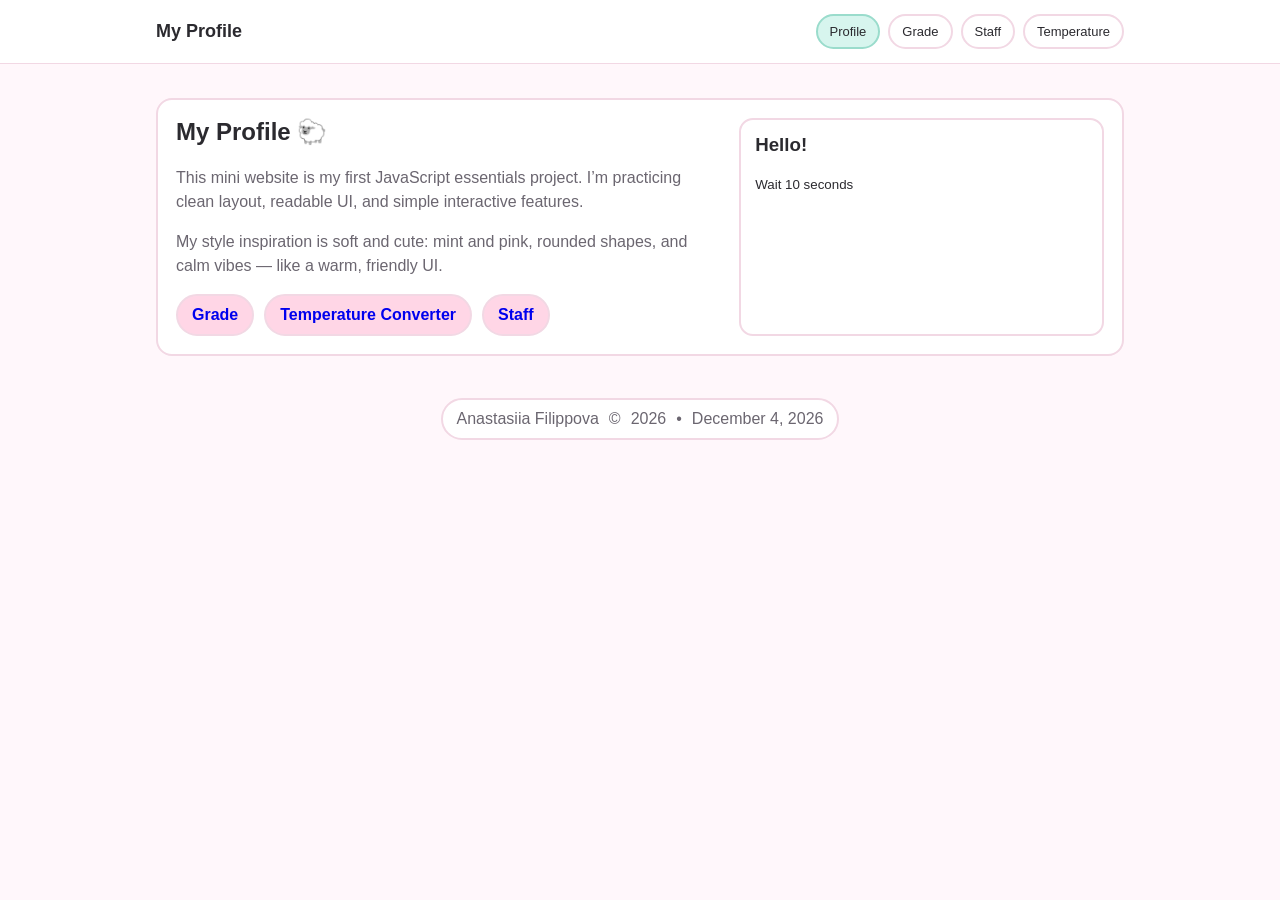
<file: index.html>
<!doctype html>
<html lang="en">

<head>
  <meta charset="utf-8" />
  <meta name="viewport" content="width=device-width, initial-scale=1" />
  <title>My Profile</title>
  <link rel="stylesheet" href="css/style.css" />
</head>

<body>
  <!-- HEADER -->
  <header class="site-header">
    <div class="header-inner">
      <a href="index.html" class="brand">
        <span class="brand-title">My Profile</span>
      </a>
  

      <nav class="nav" aria-label="Main navigation">
        <a class="active" href="index.html">Profile</a>
        <a href="grade.html">Grade</a>
        <a href="staff.html">Staff</a>
        <a href="temperature.html">Temperature</a>
      </nav>
    </div>
  </header>

  <!-- MAIN -->
  <div class="container">
    <main>
      <section class="hero">
        <div class="hero-inner">
          <div>

            <h1 class="title">My Profile</h1>


            <!-- Text contain 2 paragraph -->
            <p>
              This mini website is my first JavaScript essentials project. I’m practicing clean layout,
              readable UI, and simple interactive features.
            </p>

            <p>
              My style inspiration is soft and cute:  mint and pink, rounded shapes, and calm
             vibes — like a warm, friendly UI.
            </p>

            <div class="actions">
              <a class="btn btn-primary" href="grade.html"> Grade</a>
              <a class="btn btn-primary" href="temperature.html">Temperature Converter</a>
              <a class="btn btn-primary" href="staff.html">Staff</a>


            </div>
          </div>

          <aside class="hero-card">
            <h1>Hello!</h1>
            <small>Wait 10 seconds</small>
            <div style="height: 12px;"></div>
            <!-- Image hidden by default, shown after 10 seconds -->
            <img id="profileImage" class="delayed-image" src="image/profile.png" alt="My profile picture" />
            <div style="height: 10px;"></div>
          </aside>
        </div>
      </section>
    </main>

    <footer class="site-footer">
      <div class="footer-pill">
        <span>Anastasiia Filippova</span>
        <span>©</span>
        <span id="year"></span>
        <span>•</span>
        <span id="today"></span>
      </div>
    </footer>


    <script src="js/profile.js"></script>
</body>

</html>
</file>
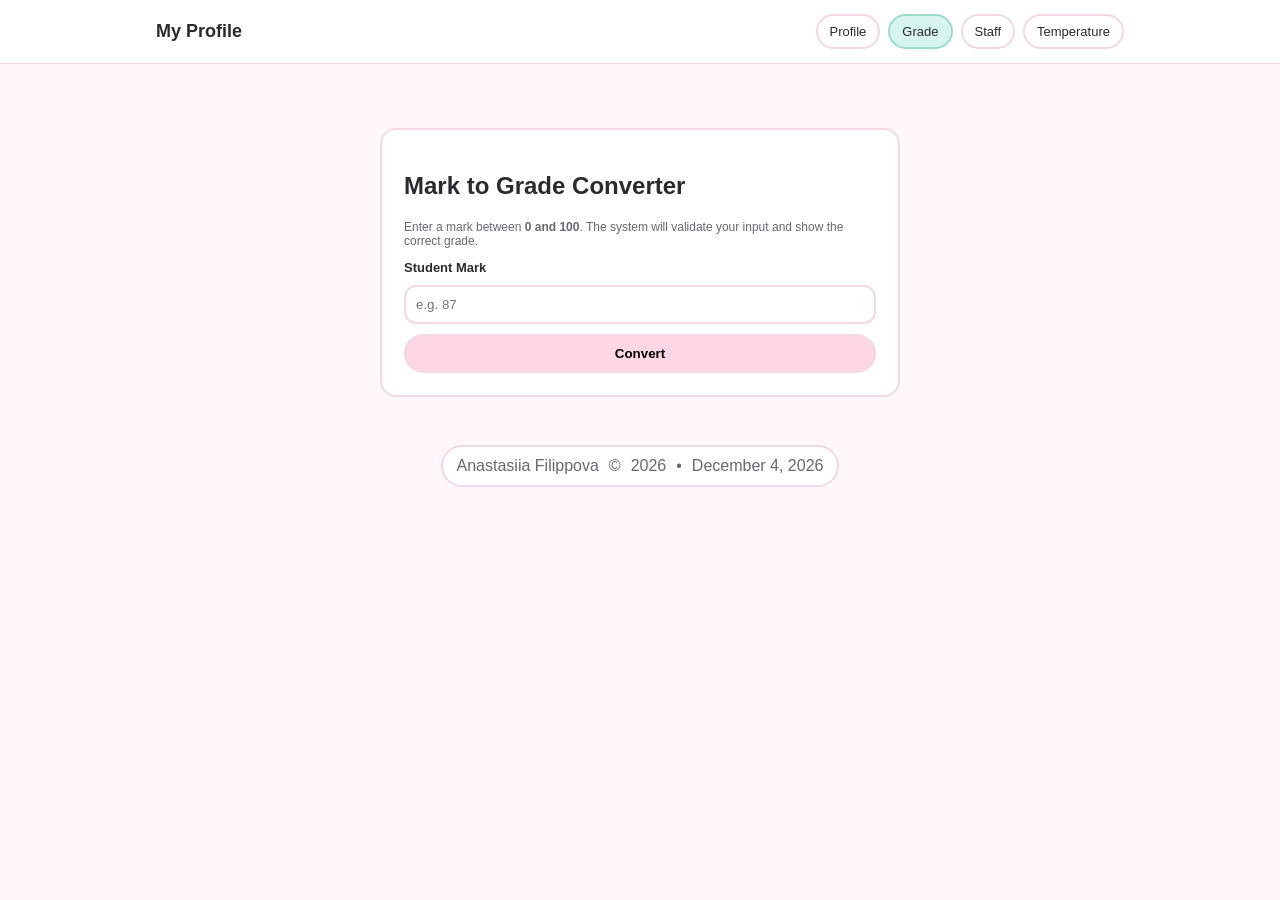
<file: grade.html>
<!doctype html>
<html lang="en">
<head>
  <meta charset="utf-8" />
  <meta name="viewport" content="width=device-width, initial-scale=1" />
  <title>Grade</title>
  <link rel="stylesheet" href="css/style.css" />
</head>

<body>
  <!-- HEADER -->
  <header class="site-header">
    <div class="header-inner">
      <a href="index.html" class="brand">
        <span class="brand-title">My Profile</span>
      </a>
  

      <nav class="nav">
        <a href="index.html">Profile</a>
        <a class="active" href="grade.html">Grade</a>
        <a href="staff.html">Staff</a>
        <a href="temperature.html">Temperature</a>
      </nav>
    </div>
  </header>

  <!-- MAIN -->
  <div class="container">
    <main>
      <section class="section">
        <h2>Mark to Grade Converter</h2>
        <p class="help">
          Enter a mark between <b>0 and 100</b>.  
          The system will validate your input and show the correct grade.
        </p>

        <form class="form" onsubmit="return false;">
          <label class="label" for="markInput">Student Mark</label>
          <input
            class="input"
            id="markInput"
            type="text"
            placeholder="e.g. 87"
          />

          <button class="btn btn-primary" onclick="markToGrade()">
            Convert 
          </button>

          <!-- Validation message -->
          <div id="validationMessage" class="notice" style="display:none;"></div>

          <!-- Result -->
          <div id="gradeResult" class="notice" style="display:none;"></div>
        </form>
      </section>
    </main>

    <!-- FOOTER -->
    <footer class="site-footer">
      <div class="footer-pill">
        <span>Anastasiia Filippova</span>
        <span>©</span>
        <span id="year"></span>
        <span>•</span>
        <span id="today"></span>
      </div>
    </footer>
  </div>

  <script src="js/grade.js"></script>
</body>
</html>
</file>
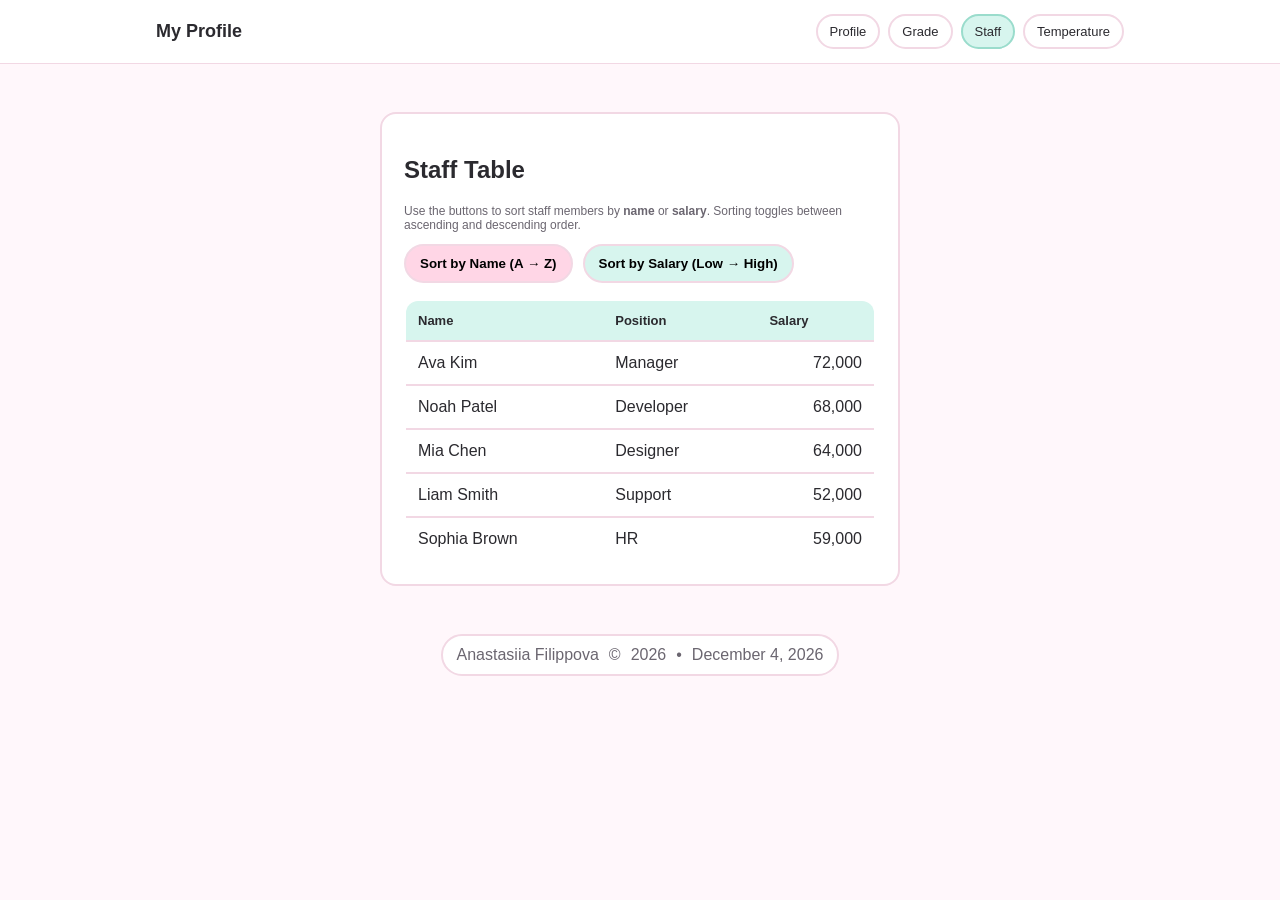
<file: staff.html>
<!doctype html>
<html lang="en">
<head>
  <meta charset="utf-8" />
  <meta name="viewport" content="width=device-width, initial-scale=1" />
  <title>Staff Table</title>
  <link rel="stylesheet" href="css/style.css" />
</head>

<body>
  <!-- HEADER -->
  <header class="site-header">
    <div class="header-inner">
      <a href="index.html" class="brand">
        <span class="brand-title">My Profile</span>
      </a>
  

      <nav class="nav">
        <a href="index.html">Profile</a>
        <a href="grade.html"> Grade</a>
        <a class="active" href="staff.html">Staff</a>
        <a href="temperature.html">Temperature</a>
      </nav>
    </div>
  </header>

  <main>
    <section class="section">
      <h2>Staff Table</h2>
      <p class="help">
        Use the buttons to sort staff members by <b>name</b> or <b>salary</b>.
        Sorting toggles between ascending and descending order.
      </p>
  
      <div class="actions">
        <button class="btn btn-primary" id="sortNameBtn" type="button">
          Sort by Name (A → Z)
        </button>
  
        <button class="btn btn-ghost" id="sortSalaryBtn" type="button">
          Sort by Salary (Low → High)
        </button>
      </div>
  
      <div style="height: 16px;"></div>
  
      <div class="table-wrapper">
        <table class="staff-table">
          <thead>
            <tr>
              <th>Name</th>
              <th>Position</th>
              <th>Salary</th>
            </tr>
          </thead>
          <tbody id="staffTableBody">
            <!-- Rows injected by JavaScript “The table body is empty in HTML. JavaScript reads the staff array and dynamically creates table rows, then appends them to the DOM.”-->
          </tbody>
        </table>
      </div>
    </section>
  </main>
  

     <!-- FOOTER -->
     <footer class="site-footer">
      <div class="footer-pill">
        <span>Anastasiia Filippova</span>
        <span>©</span>
        <span id="year"></span>
        <span>•</span>
        <span id="today"></span>
      </div>
    </footer>
  </div>

  <script src="js/staff.js"></script>
</body>
</html>
</file>
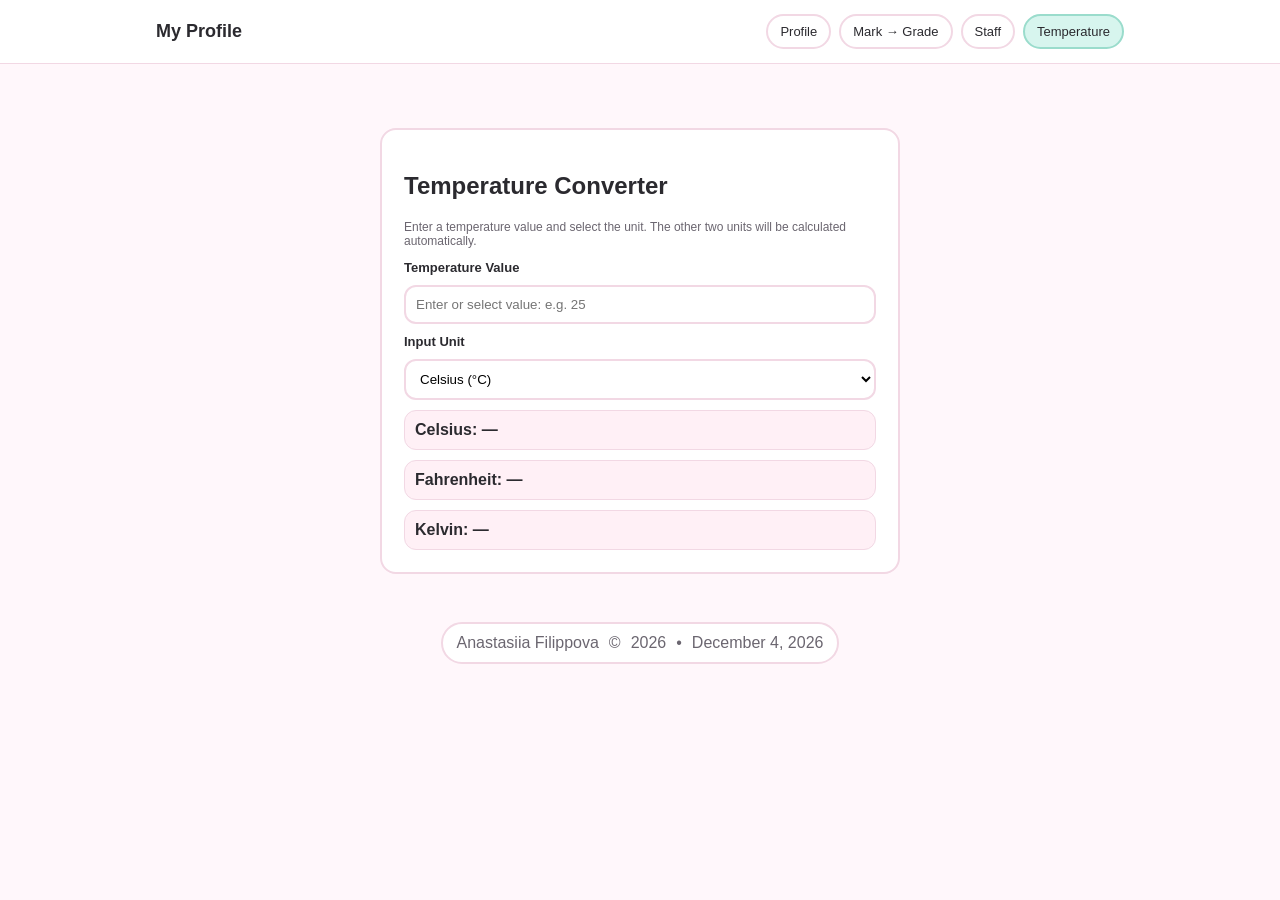
<file: temperature.html>
<!doctype html>
<html lang="en">
<head>
  <meta charset="utf-8" />
  <meta name="viewport" content="width=device-width, initial-scale=1" />
  <title>Temperature Converter</title>
  <link rel="stylesheet" href="css/style.css" />
</head>

<body>
  <!-- HEADER -->
  <header class="site-header">
    <div class="header-inner">
      <a href="index.html" class="brand">
        <span class="brand-title">My Profile</span>
      </a>
  

      <nav class="nav">
        <a href="index.html">Profile</a>
        <a href="grade.html">Mark → Grade</a>
        <a href="staff.html">Staff</a>
        <a class="active" href="temperature.html">Temperature</a>
      </nav>
    </div>
  </header>

  <!-- MAIN -->
  <div class="container">
    <main>
      <section class="section">
        <h2>Temperature Converter</h2>
        <p class="help">
          Enter a temperature value and select the unit.  
          The other two units will be calculated automatically.
        </p>

        <form class="form" oninput="convertTemperature()">
          <label class="label" for="tempInput">Temperature Value</label>
          <input
            class="input"
            id="tempInput"
            type="number"
            placeholder="Enter or select value: e.g. 25 "
          />

          <label class="label" for="unitSelect">Input Unit</label>
          <select id="unitSelect" class="input">
            <option value="celsius">Celsius (°C)</option>
            <option value="fahrenheit">Fahrenheit (°F)</option>
            <option value="kelvin">Kelvin (K)</option>
          </select>

          <div class="notice" id="resultC"> Celsius: —</div>
          <div class="notice" id="resultF"> Fahrenheit: —</div>
          <div class="notice" id="resultK"> Kelvin: —</div>
        </form>
      </section>
    </main>

    <!-- FOOTER -->
    <footer class="site-footer">
      <div class="footer-pill">
        <span>Anastasiia Filippova</span>
        <span>©</span>
        <span id="year"></span>
        <span>•</span>
        <span id="today"></span>
      </div>
    </footer>
  </div>

  <script src="js/temperature.js"></script>
</body>
</html>
</file>
<file: css/style.css>
:root {
  --pink: #ffd6e6;
  --mint: #d7f5ee;
  --border: #f2d8e4;
  --text: #2b2a2f;
  --muted: #6b6670;
  --white: #ffffff;
}

/* Base */
* {
  box-sizing: border-box;
}

body {
  margin: 0;
  font-family: Arial, sans-serif;
  color: var(--text);
  background: #fff7fb;
}

/* Layout */
.container {
  max-width: 1000px;
  margin: 0 auto;
  padding: 16px;
}

/* Header + Nav */
.site-header {
  background: var(--white);
  border-bottom: 1px solid var(--border);
}

.header-inner {
  max-width: 1000px;
  margin: 0 auto;
  padding: 14px 16px;
  display: flex;
  justify-content: space-between;
  align-items: center;
  gap: 12px;
}

.brand {
  text-decoration: none;
  color: var(--text);
  font-weight: bold;
  font-size: 18px;
}

.nav {
  display: flex;
  gap: 8px;
  flex-wrap: wrap;
}

.nav a {
  text-decoration: none;
  color: var(--text);
  font-size: 13px;
  padding: 8px 12px;
  border: 2px solid var(--border);
  border-radius: 999px;
  background: #fff;
}

.nav a.active {
  background: var(--mint);
  border-color: #9adccc;
}

/* Main */
main {
  padding-top: 18px;
}

/* Hero */
.hero {
  background: var(--white);
  border: 2px solid var(--border);
  border-radius: 16px;
  padding: 18px;
}

.hero-inner {
  display: grid;
  grid-template-columns: 1.2fr 0.8fr;
  gap: 16px;
}

.hero h1 {
  margin-top: 0;
}

.hero p {
  color: var(--muted);
  line-height: 1.5;
}

.title::after {
  content: " 🐑";
}

/* Small card inside hero */
.hero-card {
  border: 2px solid var(--border);
  border-radius: 14px;
  padding: 14px;
  background: #fff;
}

/* Buttons */
.actions {
  display: flex;
  gap: 10px;
  flex-wrap: wrap;
  margin-top: 12px;
}

.btn {
  display: inline-block;
  text-decoration: none;
  padding: 10px 14px;
  border-radius: 999px;
  border: 2px solid var(--border);
  font-weight: bold;
  cursor: pointer;
}

.btn-primary {
  background: var(--pink);
}

.btn-ghost {
  background: var(--mint);
}

/* Centered content card (Grade / Temperature / Staff) */
.section {
  max-width: 520px;
  margin: 30px auto;
  background: var(--white);
  border: 2px solid var(--border);
  border-radius: 16px;
  padding: 22px;
}

/* Forms */
.form {
  display: grid;
  gap: 10px;
}

.label {
  font-weight: bold;
  font-size: 13px;
}

.input,
select {
  width: 100%;
  padding: 10px;
  border-radius: 12px;
  border: 2px solid var(--border);
  background: #fff;
}

.help {
  color: var(--muted);
  font-size: 12px;
}

/* Notice boxes */
.notice {
  padding: 10px;
  border-radius: 12px;
  border: 1px solid var(--border);
  background: #fff0f6;
  font-weight: bold;
}

/* Delayed image */
.delayed-image {
  display: none;
  width: 100%;
  border-radius: 14px;
  border: 2px solid var(--border);
}

/* Staff table */
.table-wrapper {
  overflow-x: auto;
}

.staff-table {
  width: 100%;
  border-collapse: collapse;
  border: 2px solid var(--border);
  border-radius: 14px;
  overflow: hidden;
  background: #fff;
}

.staff-table thead {
  background: var(--mint);
}

.staff-table th,
.staff-table td {
  padding: 12px;
  text-align: left;
  border-top: 2px solid var(--border);
}

.staff-table th {
  font-size: 13px;
  font-weight: bold;
}

.staff-table td:last-child {
  text-align: right;
}

/* Footer */
.site-footer {
  margin-top: 24px;
  padding: 18px;
  text-align: center;
  color: var(--muted);
}

.footer-pill {
  display: inline-flex;
  gap: 10px;
  padding: 10px 14px;
  border: 2px solid var(--border);
  border-radius: 999px;
  background: #fff;
}

/* Responsive */
@media (max-width: 860px) {
  .hero-inner {
    grid-template-columns: 1fr;
  }
}
</file>
